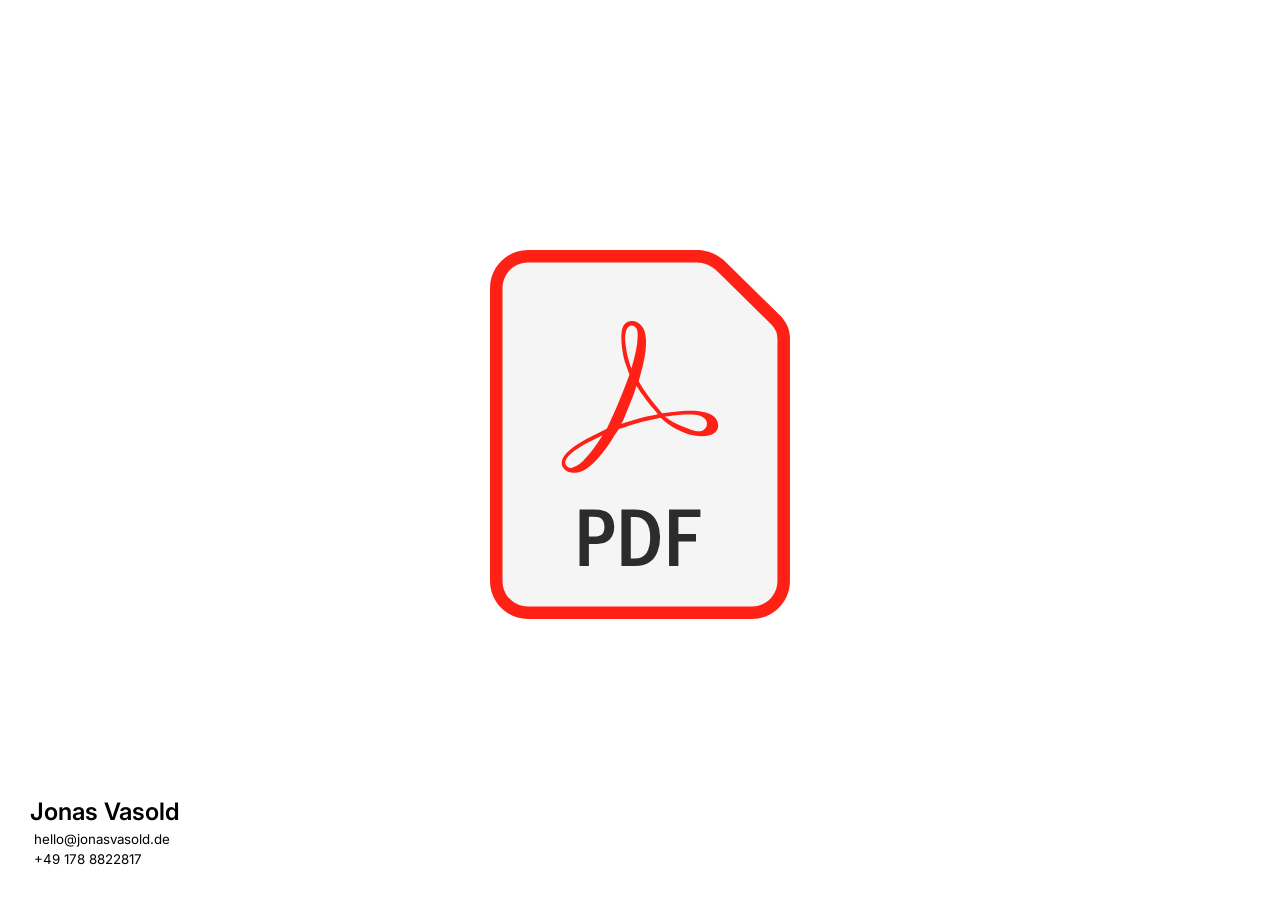
<file: index.html>
<!DOCTYPE html>
<html lang="en">
<head>
    <meta charset="UTF-8">
    <meta name="viewport" content="width=device-width, initial-scale=1.0">
    <title>Document</title>
    <link rel="stylesheet"  href="style.css">
</head>
<body>
    <div class="center">
        <a href="/pdf/Portfolio.pdf" target="_blank">
        <img src="/image/PDF_file_icon.svg" width="100%">
        </a>
    </div>
    
<section>
    <div class="flex-container">
        <div class="text-container">
            <h1> Jonas Vasold </h1>
            <p>
                <a href="mailto:hello@jonasvasold.de">hello@jonasvasold.de</a>
                <br>
                <a href="tel:+491788822817">+49 178 8822817</a>
            </p>
        </div>
    </div>
</section>

</body>
</html>
</file>
<file: style.css>
@import url('https://fonts.googleapis.com/css2?family=Inter:ital,opsz,wght@0,14..32,100..900;1,14..32,100..900&display=swap');

:root {
  --base-color: #ffffff;  
  --text-color: #000000;
}

* {
    margin: 0;
    padding: 0;
    box-sizing: border-box;
}

html {
    font-family: Inter, Arial, Helvetica, sans-serif;
    color: var(--text-color);
    text-decoration: none;
    
}

body {
    padding: 1em;
    background-color: var(--base-color);
}

h1 {
    margin-bottom: 3pt;
    font-size: 12;
    font-weight: 600;

}

p {
    font-size: 10pt;
    font-weight: 400;
    padding-left: 3pt;
    line-height: 1.5;
}

a{
    color: var(--text-color);
}

a:link {
    text-decoration: none;

}

a:hover {
    text-decoration: underline;
}

section {
    position: absolute;
    bottom: 30px;
    left: 30px;
}
.center {
position: absolute;
width: 300px;
height: 300px;
margin: auto;
top: 0;
right: 0;
bottom: 100px;
left: 0;
}
</file>
